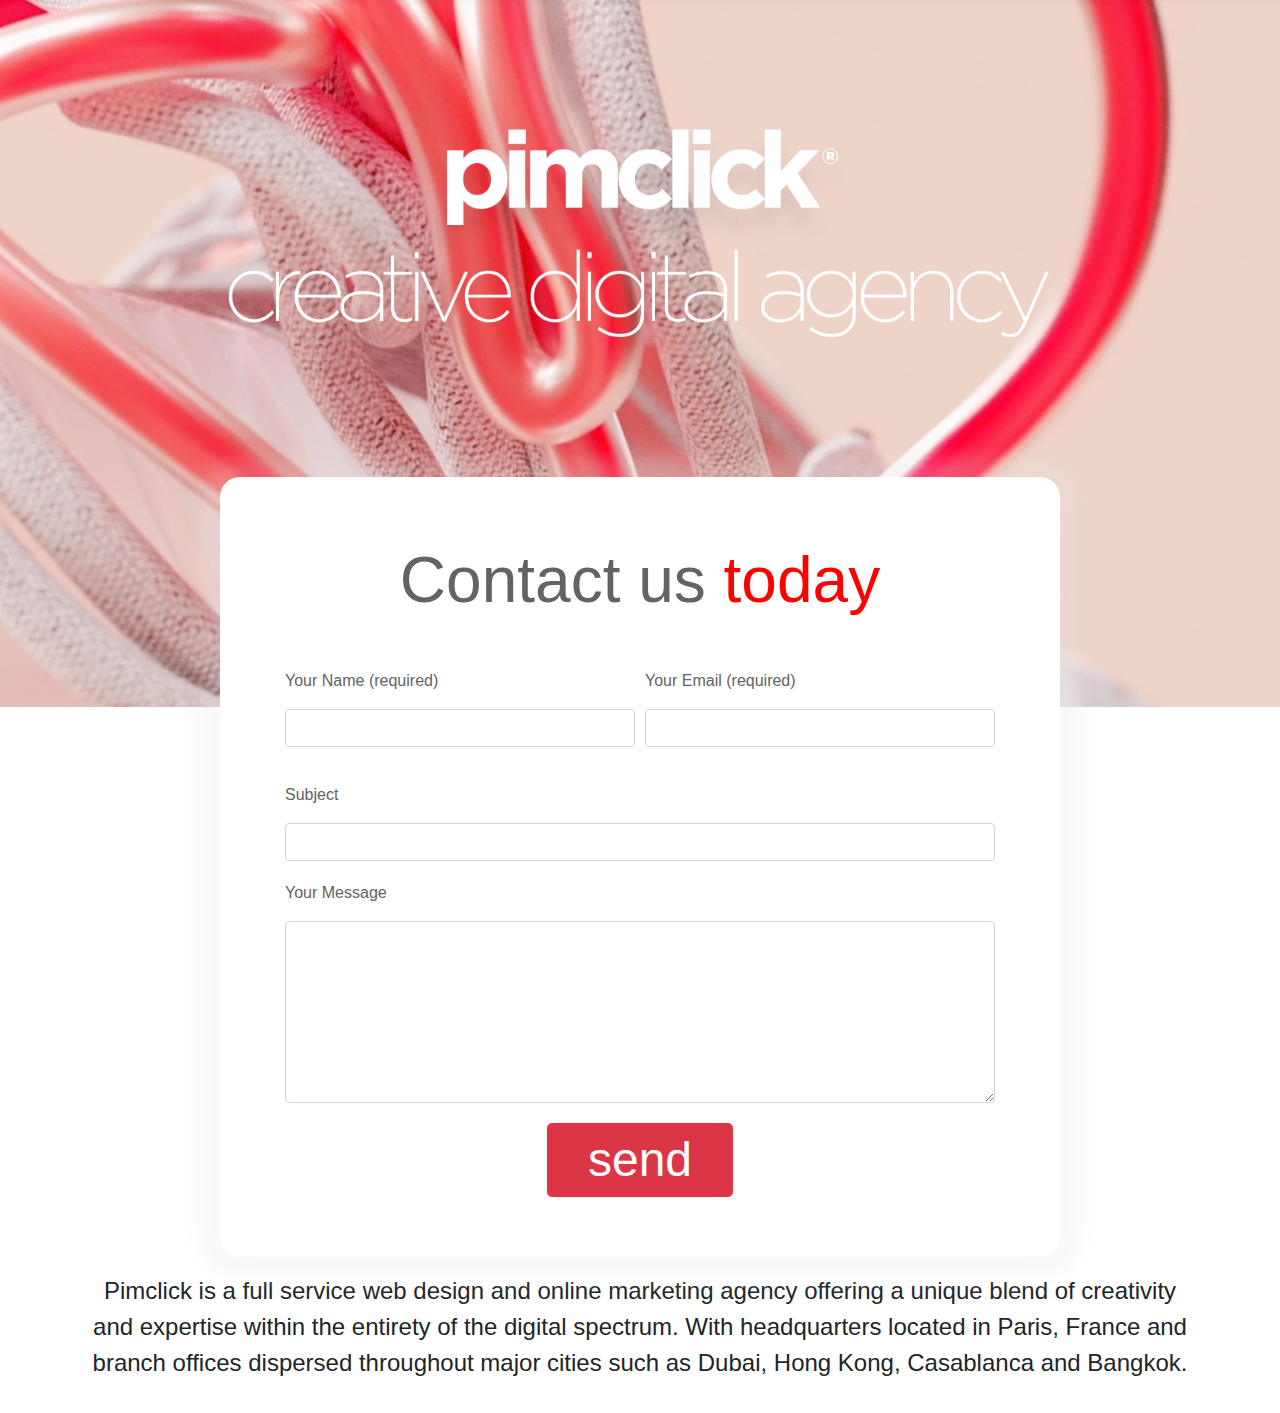
<file: ข้อ 11/index.html>
<!DOCTYPE html>
<html lang="en">

<head>
    <meta charset="UTF-8">
    <meta name="viewport" content="width=device-width, initial-scale=1.0">
    <title>Contact digital agency</title>
    <link rel="stylesheet" href="https://stackpath.bootstrapcdn.com/bootstrap/4.4.1/css/bootstrap.min.css"
        integrity="sha384-Vkoo8x4CGsO3+Hhxv8T/Q5PaXtkKtu6ug5TOeNV6gBiFeWPGFN9MuhOf23Q9Ifjh" crossorigin="anonymous">
    <style>
          * {
          box-sizing: border-box;
          margin: 0;
          padding: 0;
          }

          *:focus {
              outline: none;
          }
          .title{
              z-index: 102;
              margin-bottom:50px;
              font-size: 4rem;
              text-align:center; 
          }
          .without-img{
              z-index: 50;
              display:block;
              background:0 0;
              height: auto !important;
          }
          .img img{
              max-width: 100%;
              height: auto;
          }
          .contact-form{
              z-index: 999;
              margin: -230px auto auto auto ;
              padding: 0 60px;
              display: flex;
          }
          .form {
              z-index: 100;
              background-color: #fff;
              height: auto;
              color: #636363;
              margin: 0 auto;
              border-radius: 20px;
              padding: 65px 65px 60px 65px;
              box-shadow: 0px 1px 20px 20px rgba(234, 229, 229, 0.2784313725490196);
          }
          input,textarea{
              width: 100%;
              padding: 10px 20px;
              margin: 8px 0;
              display: inline-block;
              box-sizing: border-box;
              line-height: 18px;
              margin-bottom: 20px;
              background-color: #ffffff;
              border: 1px solid #e6e3e3;
              color: #636363;
              border-radius: 5px;
          }

          .btn{
              font-size: 3rem;
              padding:0 40px 0 40px
          }

          .text{
              font-size: 1.5rem;
              padding: 1rem;
              text-align: center;
          }
    </style>
</head>

<body>
    <div class="content">
        <div class="without-img">
            <div class="img responsive">
                <img src="contact-banner.jpg" alt="&nbsp;">
            </div>
        </div>
        <div class="contact-form col-9 align-self-center">
            <form class="form-horizontal form col-12">
            <h1 class="h1 font-weight-normal title">
                Contact us <span style="color:red;">today</span>
            </h1>
                <div class="form-row">
                    <div class="form-group col-md-6 col-lg-6">
                        <label for="inputEmail4">Your Name (required)</label>
                        <input type="text" class="form-control">
                    </div>
                    <div class="form-group col-md-6 col-lg-6">
                        <label for="inputPassword4">Your Email (required)</label>
                        <input type="text" class="form-control">
                    </div>
                </div>
                <div class="form-group">
                    <label for="inputAddress">Subject</label>
                    <input type="text" class="form-control" id="inputAddress">
                </div>
                <div class="form-group">
                    <label for="inputAddress">Your Message</label>
                    <textarea class="form-control" id="inputAddress" rows="7"></textarea>
                </div>
                <div class="row">
                    <div class="col text-center">
                        <button type="button" class="btn-danger btn btn-lg">send</button>
                    </div>
                </div>
            </form>
        </div>
        <div class="container text">
            <p>
                Pimclick is a full service web design and online marketing agency offering a unique blend of creativity and expertise within the entirety of the digital spectrum. With headquarters located in Paris, France and branch offices dispersed throughout major cities such as Dubai, Hong Kong, Casablanca and Bangkok.
            </p>
        </div>
    </div>

    <script src="https://code.jquery.com/jquery-3.5.1.slim.min.js" integrity="sha384-DfXdz2htPH0lsSSs5nCTpuj/zy4C+OGpamoFVy38MVBnE+IbbVYUew+OrCXaRkfj" crossorigin="anonymous"></script>
<script src="https://cdn.jsdelivr.net/npm/popper.js@1.16.1/dist/umd/popper.min.js" integrity="sha384-9/reFTGAW83EW2RDu2S0VKaIzap3H66lZH81PoYlFhbGU+6BZp6G7niu735Sk7lN" crossorigin="anonymous"></script>
<script src="https://stackpath.bootstrapcdn.com/bootstrap/4.5.2/js/bootstrap.min.js" integrity="sha384-B4gt1jrGC7Jh4AgTPSdUtOBvfO8shuf57BaghqFfPlYxofvL8/KUEfYiJOMMV+rV" crossorigin="anonymous"></script>
</body>

</html>
</file>
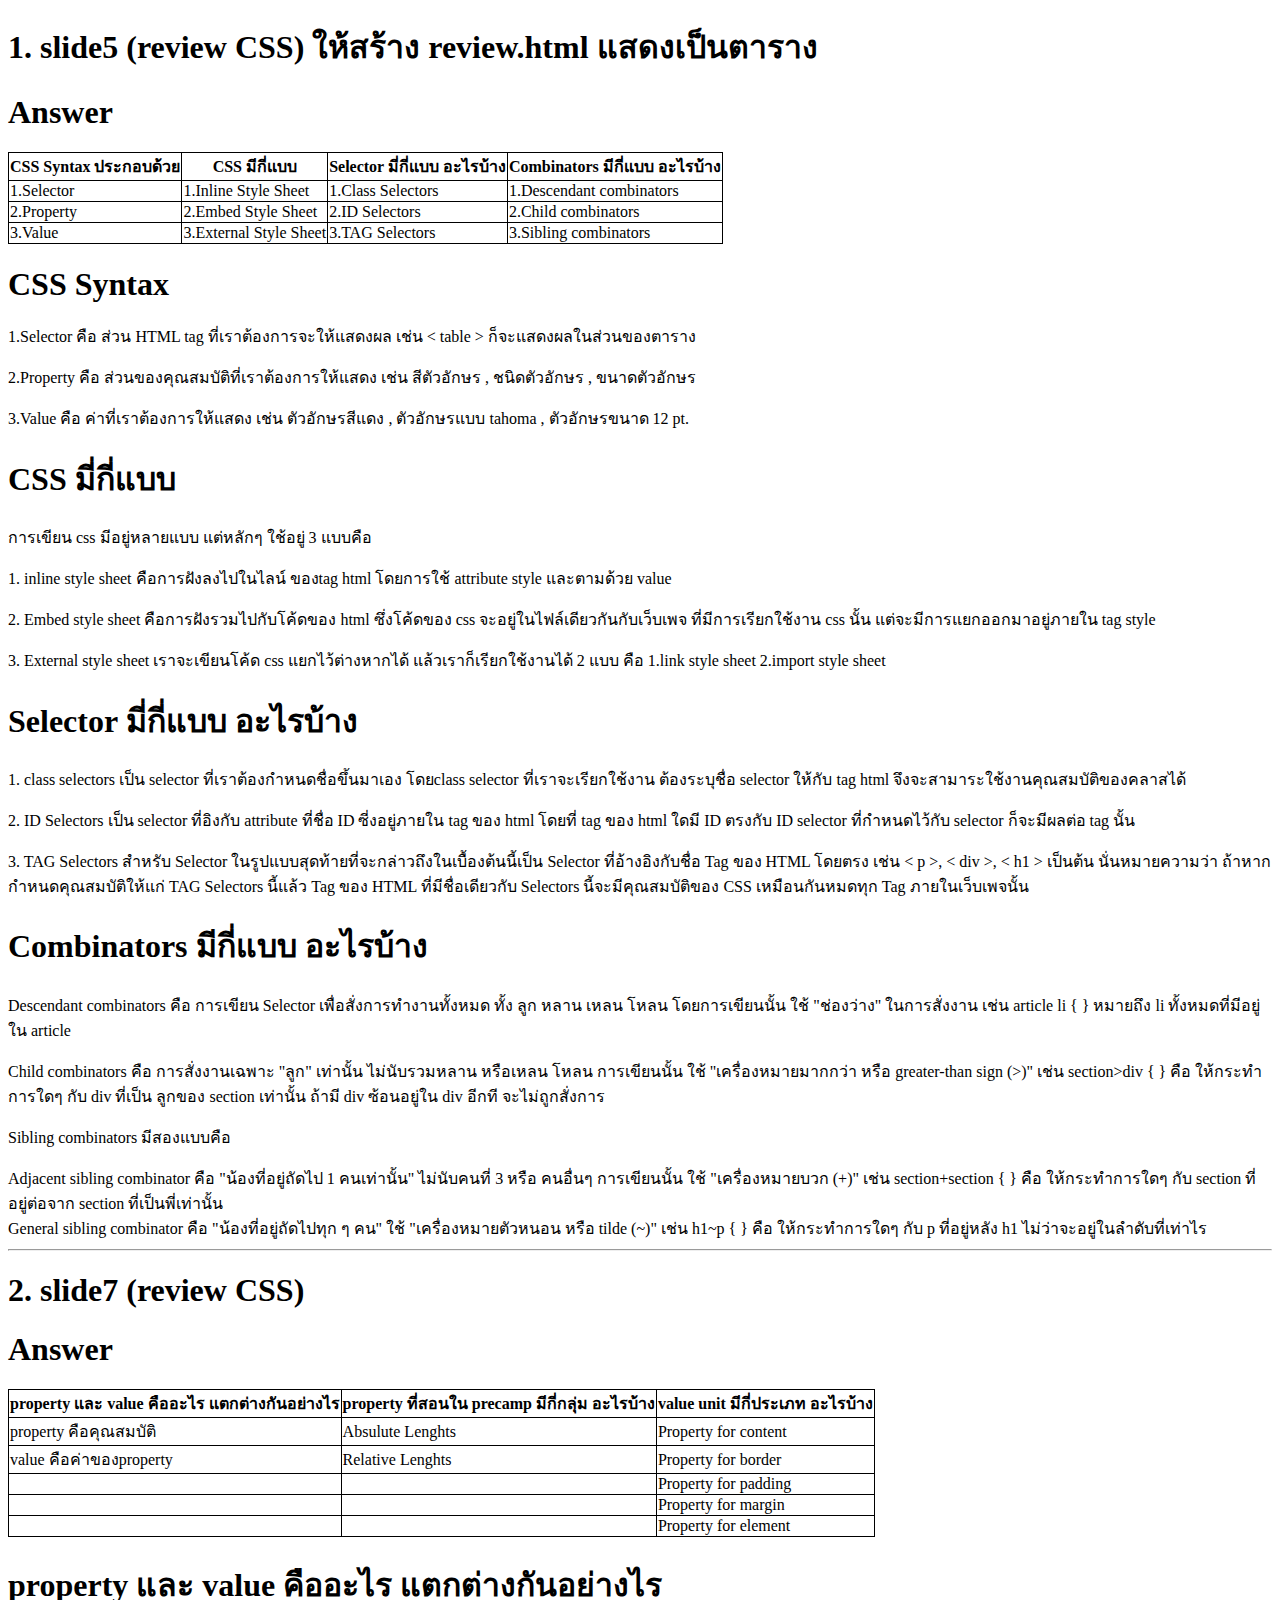
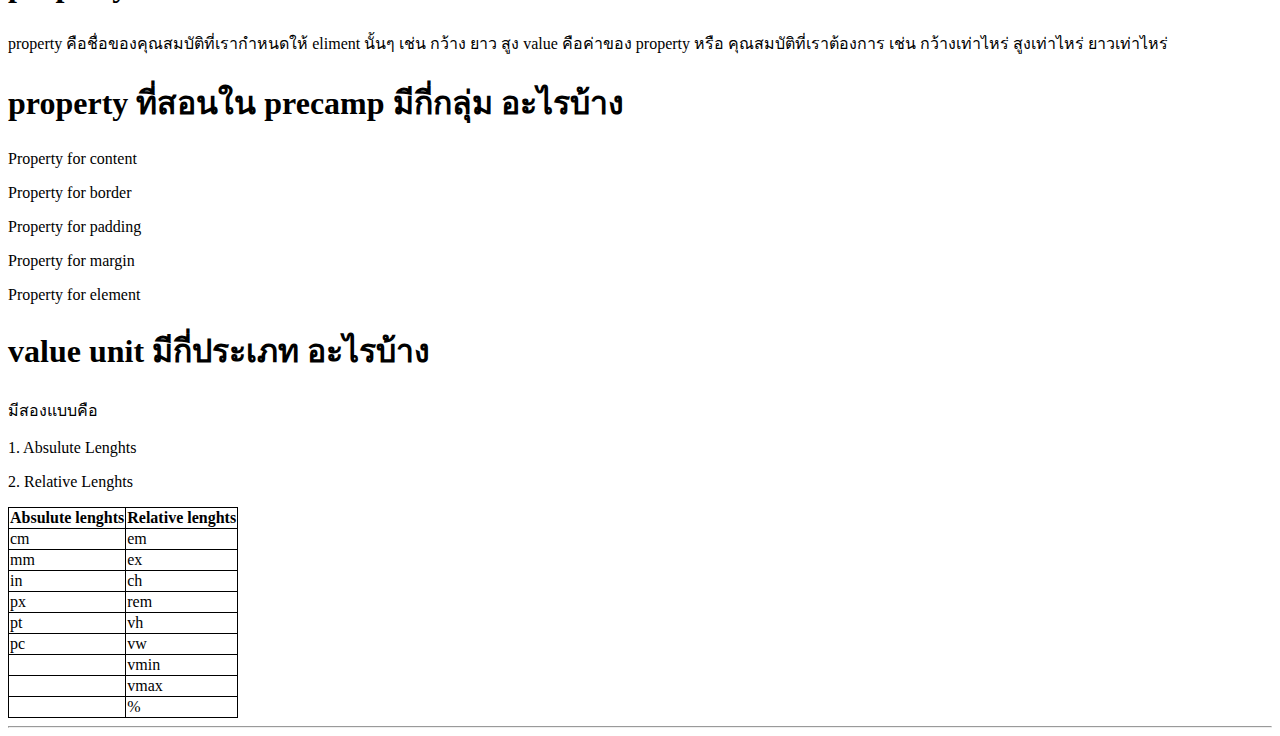
<file: ข้อ 1-2/answercss.html>
<!DOCTYPE html>
<html lang="en">
<head>
    <meta charset="UTF-8">
    <meta name="viewport" content="width=device-width, initial-scale=1.0">
    <title>Answer</title>
</head>
<body>
<style>
    table, th, td {
       border: 1px solid black;
       border-collapse: collapse;
    }
</style>
    <h1>1. slide5 (review CSS) ให้สร้าง review.html แสดงเป็นตาราง </h1>
    <h1>Answer</h1>
    <table>
        <tr>
            <th>CSS Syntax ประกอบด้วย</th>
            <th>CSS มีกี่แบบ</th>
            <th>Selector มี่กี่แบบ อะไรบ้าง</th>
            <th>Combinators มีกี่แบบ อะไรบ้าง</th>
        </tr>
        <tr>
            <td>1.Selector</td>
            <td>1.Inline Style Sheet</td>
            <td>1.Class Selectors</td>
            <td>1.Descendant combinators</td>
        </tr>
        <tr>
            <td>2.Property</td>
            <td>2.Embed Style Sheet</td>
            <td>2.ID Selectors</td>
            <td>2.Child combinators</td>
        </tr>
        <tr>
            <td>3.Value</td>
            <td>3.External Style Sheet</td>
            <td>3.TAG Selectors</td>
            <td>3.Sibling combinators</td>
        </tr>
        
    </table>
    <h1>CSS Syntax</h1>
        <p>1.Selector คือ ส่วน HTML tag ที่เราต้องการจะให้แสดงผล เช่น < table > ก็จะแสดงผลในส่วนของตาราง</p>
        <p>2.Property คือ ส่วนของคุณสมบัติที่เราต้องการให้แสดง เช่น สีตัวอักษร , ชนิดตัวอักษร , ขนาดตัวอักษร</p>
        <p>3.Value คือ ค่าที่เราต้องการให้แสดง เช่น ตัวอักษรสีแดง , ตัวอักษรแบบ tahoma , ตัวอักษรขนาด 12 pt.</p>

        <h1>CSS มี่กี่แบบ </h1>
        <p>การเขียน css มีอยู่หลายแบบ แต่หลักๆ ใช้อยู่ 3 แบบคือ</p>
        <p>1. inline style sheet คือการฝังลงไปในไลน์ ของtag html โดยการใช้ attribute style 
            และตามด้วย value</p>
        <p>2. Embed style sheet คือการฝังรวมไปกับโค้ดของ html ซึ่งโค้ดของ css จะอยู่ในไฟล์เดียวกันกับเว็บเพจ
            ที่มีการเรียกใช้งาน css นั้น แต่จะมีการแยกออกมาอยู่ภายใน tag style</p>
        <p>3. External style sheet เราจะเขียนโค้ด css แยกไว้ต่างหากได้ แล้วเราก็เรียกใช้งานได้ 2 แบบ คือ 
            1.link style sheet 2.import style sheet </p>

        <h1>Selector มี่กี่แบบ อะไรบ้าง</h1>
        <p>1. class selectors เป็น selector ที่เราต้องกำหนดชื่อขึ้นมาเอง โดยclass selector 
            ที่เราจะเรียกใช้งาน ต้องระบุชื่อ selector ให้กับ tag html จึงจะสามาระใช้งานคุณสมบัติของคลาสได้</p>
        <p>2. ID Selectors เป็น selector ที่อิงกับ attribute ที่ชื่อ ID ซี่งอยู่ภายใน tag ของ html 
            โดยที่ tag ของ html ใดมี ID ตรงกับ ID selector ที่กำหนดไว้กับ selector ก็จะมีผลต่อ tag นั้น </p>
        <p>3. TAG Selectors สำหรับ Selector ในรูปแบบสุดท้ายที่จะกล่าวถึงในเบื้องต้นนี้เป็น Selector 
            ที่อ้างอิงกับชื่อ Tag ของ HTML โดยตรง เช่น < p >, < div >, < h1 > เป็นต้น นั่นหมายความว่า 
            ถ้าหากกำหนดคุณสมบัติให้แก่ TAG Selectors นี้แล้ว Tag ของ HTML ที่มีชื่อเดียวกับ Selectors 
            นี้จะมีคุณสมบัติของ CSS เหมือนกันหมดทุก Tag ภายในเว็บเพจนั้น </p>

        <h1>Combinators มีกี่แบบ อะไรบ้าง</h1>
        <p>Descendant combinators คือ การเขียน Selector เพื่อสั่งการทำงานทั้งหมด ทั้ง ลูก หลาน เหลน โหลน 
            โดยการเขียนนั้น ใช้ "ช่องว่าง" ในการสั่งงาน เช่น article li { } หมายถึง li ทั้งหมดที่มีอยู่ใน article</p>
        <p>Child combinators คือ การสั่งงานเฉพาะ "ลูก" เท่านั้น ไม่นับรวมหลาน หรือเหลน โหลน การเขียนนั้น ใช้ 
            "เครื่องหมายมากกว่า หรือ greater-than sign (>)" เช่น section>div { } คือ ให้กระทำการใดๆ 
            กับ div ที่เป็น ลูกของ section เท่านั้น ถ้ามี div ซ้อนอยู่ใน div อีกที จะไม่ถูกสั่งการ</p>
        <p>Sibling combinators มีสองแบบคือ </p>
        <li>Adjacent sibling combinator คือ "น้องที่อยู่ถัดไป 1 คนเท่านั้น" ไม่นับคนที่ 3 หรือ 
            คนอื่นๆ การเขียนนั้น ใช้ "เครื่องหมายบวก (+)" เช่น section+section { } คือ ให้กระทำการใดๆ 
            กับ section ที่อยู่ต่อจาก section ที่เป็นพี่เท่านั้น</li>
        <li> General sibling combinator คือ "น้องที่อยู่ถัดไปทุก ๆ คน" ใช้ "เครื่องหมายตัวหนอน 
            หรือ tilde (~)" เช่น h1~p { } คือ ให้กระทำการใดๆ กับ p ที่อยู่หลัง h1 ไม่ว่าจะอยู่ในลำดับที่เท่าไร</li>
    
        <hr>
    <h1>2. slide7 (review CSS)</h1>
    <H1>Answer</H1>
    <table>
        <tr>
            <th>property และ value คืออะไร แตกต่างกันอย่างไร</th>
            <th>property ที่สอนใน precamp มีกี่กลุ่ม อะไรบ้าง</th>
            <th>value unit มีกี่ประเภท อะไรบ้าง</th>
        </tr> 
        <tr>
            <td>property คือคุณสมบัติ</td>
            <td>Absulute Lenghts</td>
            <td>Property for content</td>
            
        </tr>
        <tr>
            <td>value คือค่าของproperty</td>
            <td>Relative Lenghts</td>
            <td>Property for border</td>
            
        </tr>
        <tr>
            <td></td>
            <td></td>
            <td>Property for padding</td>
        </tr>
        <tr>
            <td></td>
            <td></td>
            <td>Property for margin </td>
        </tr>
        <tr>
            <td></td>
            <td></td>
            <td>Property for element</td>
        </tr>
    </table>
    
    

        <h1>property และ value คืออะไร แตกต่างกันอย่างไร</h1>
        <p>property คือชื่อของคุณสมบัติที่เรากำหนดให้ eliment นั้นๆ เช่น กว้าง ยาว สูง
        value คือค่าของ property หรือ คุณสมบัติที่เราต้องการ เช่น กว้างเท่าไหร่ สูงเท่าไหร่ ยาวเท่าไหร่</p>

        <h1>property ที่สอนใน precamp มีกี่กลุ่ม อะไรบ้าง</h1>
        <p>Property for content </p>
        <p>Property for border </p>
        <p>Property for padding </p>
        <p>Property for margin </p>
        <p>Property for element </p>


        <h1>value unit มีกี่ประเภท อะไรบ้าง</h1>
        <p>มีสองแบบคือ </p>
        <p>1. Absulute Lenghts</p>
        <p>2. Relative Lenghts</p>
        <table>
            <tr>
                <th>Absulute lenghts</th>
                <th>Relative lenghts</th>
            </tr>

            <tr><td>cm</td><td>em</td>  </tr>
            <tr><td>mm</td><td>ex</td> </tr>
            <tr><td>in</td><td>ch</td> </tr>
            <tr><td>px</td><td>rem</td>  </tr>
            <tr><td>pt</td><td>vh</td> </tr>
            <tr><td>pc</td><td>vw</td></tr>
            <tr><td></td><td>vmin</td></tr>
            <tr><td></td><td>vmax</td></tr>
            <tr><td></td><td>%</td></tr>
            
        </table>

        <hr>

       


    </body>
</html>
</file>
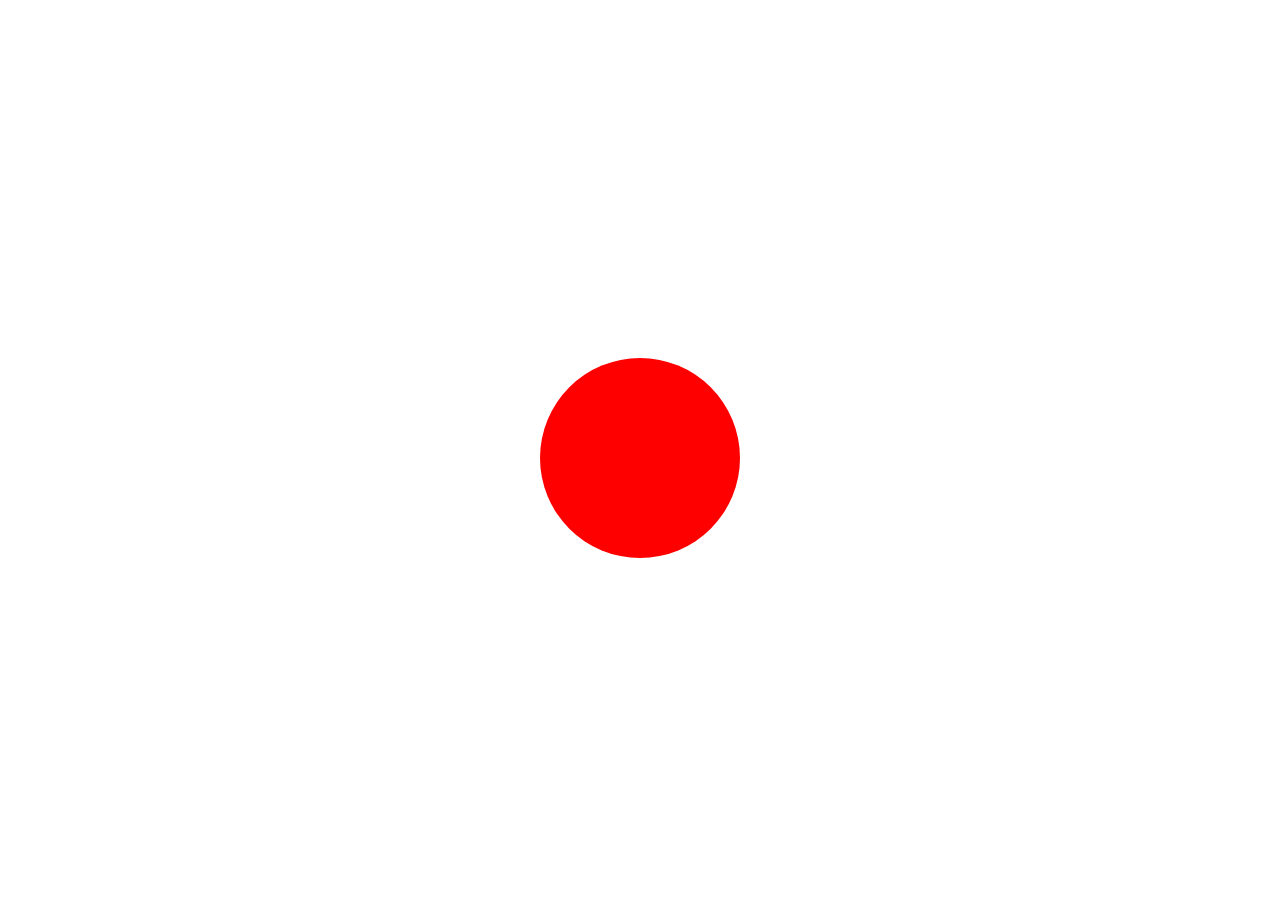
<file: ข้อ 10/animationcss3.html>
<!DOCTYPE html>
<html lang="en">
<head>
    <meta charset="UTF-8">
    <meta name="viewport" content="width=device-width, initial-scale=1.0">
    <title>test</title>
    <style>
        .element {
            height: 200px;
            width: 200px;
            margin: 0 auto;
            position: relative;
            background-color: red;
            border-radius: 100%;
            animation: stretch 3s ease-out 3s normal infinite none running ;
            /* name|duration|timing-fuction|delay|iteration-count|fill-mode|play-state */
        }
        @keyframes stretch {
        0% {
            transform: scale(.3);
            background-color: red; top: 0px; bottom: 0px;
            border-radius: 100%;
            visibility: hidden;
            }

        20% {
            background-color: rgb(255, 135, 135); top: 200px; bottom: 0px;
            visibility: visible;
            }

        40% {
            background-color: rgb(190, 255, 106);  top: 0px; bottom: 200px;
            visibility: visible;
            }
        60% {
            background-color: rgb(241, 157, 0);  top: 200px; bottom: 0px;
            visibility: visible;
            }
        
        80% {
            background-color: yellowgreen;  top: 0px; bottom: 200px;
            visibility: visible;
            }

        100% {
            transform: scale(1.5);
            background-color: yellow; top: 200px; bottom: 0px;
            border-radius: 50%;
            visibility: hidden;
            }
        }

        body,
        html {
        height: 100%;
        }

        body {
        display: flex;
        align-items: center;
        justify-content: center;
        }
       
    </style>
</head>
<body>
    
    <div class="element"></div>

</body>
</html>
</file>
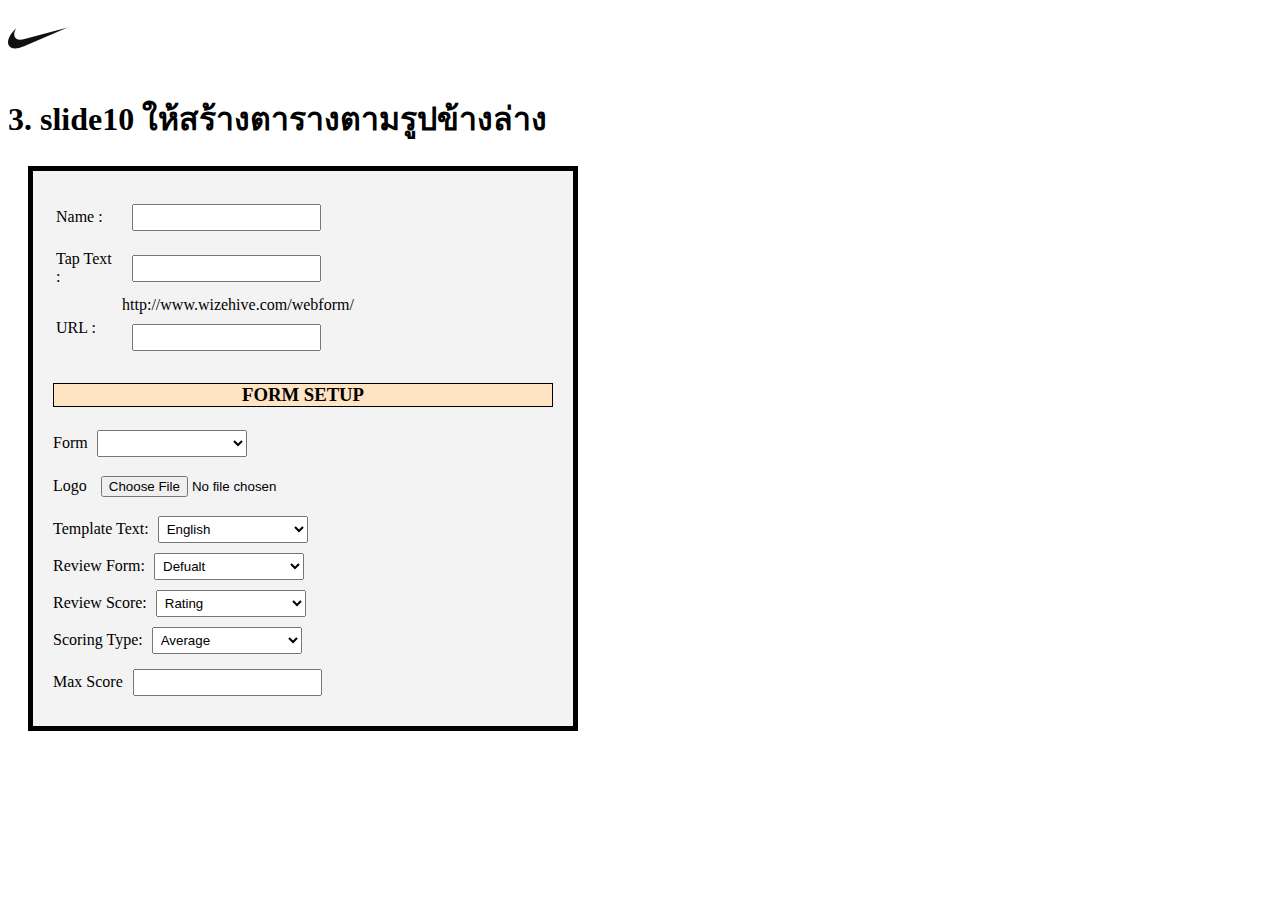
<file: ข้อ 3/form.html>
<!DOCTYPE html>
<html lang="en">
<head>
    <meta charset="UTF-8">
    <meta name="viewport" content="width=device-width, initial-scale=1.0">
    <title>Form</title>
    <link rel="stylesheet" href="style.css">
    
</head>
<body>
    <svg class="pre-logo-svg" height="60px" width="60px" fill="#111" viewBox="0 0 69 32"><path d="M68.56 4L18.4 25.36Q12.16 28 7.92 28q-4.8 0-6.96-3.36-1.36-2.16-.8-5.48t2.96-7.08q2-3.04 6.56-8-1.6 2.56-2.24 5.28-1.2 5.12 2.16 7.52Q11.2 18 14 18q2.24 0 5.04-.72z"></path></svg>

    <h1>3. slide10 ให้สร้างตารางตามรูปข้างล่าง </h1>
    <div>
        <form>
            <table>
                <tr>
                    <td>
                        Name : 
                    </td>
                    <td>
                        <input type="text" name="">
                    </td>
                </tr>
                <tr>
                    <td>
                        Tap Text : 
                    </td>
                    <td>
                        <input type="text" text="">
                    </td>
                </tr>

                <tr>
                    <td>
                        URL : 
                    </td>
                    <td>
                        <label>http://www.wizehive.com/webform/</label>
                        <input type="url" id="homepage" name="homepage">
                    </td>
                </tr>
            </table>
        </form>
        <H3>FORM SETUP</H3>
        <table>
            <form>
                <label for="form"> Form </label>
                <select id="Form">
                    <option value=""></option>
                    <option value="A">A</option>
                    <option value="B">B</option>
                    <option value="C">C</option>
                </select> <br>
                <label for="logo">Logo</label>
                <input type="file" id="myFile" name="filename">

                <br>

                <label>Template Text: </label>
                <select name="template" id="template">

                    <option value="english">English</option>
                    <option value="thai">Thai</option>
                    <option value="japanese">Japanese</option>
                    <option value="chinese">Chinese</option>
                </select> <br>

                <label for="review">Review Form: </label>
                <select name="review" id="review">
                
                <option value="default">Defualt</option>
                <option value="2">2</option>
                <option value="3">3</option>
                </select> <br>
                
                <label for="score">Review Score: </label>
                <select name="score" id="score">
                    
                    <option value="1">Rating</option>
                    <option value="2">vote</option>
                    <option value="3">yay</option>
                </select> <br>

                <label for="scoring">Scoring Type: </label>
                <select name="scoring" id="scoring">
                    
                    <option value="average">Average</option>
                    <option value="normal">Normal</option>
                    <option value="high">High</option>
                </select> <br>

                <label for="max">Max Score</label>
                <input type="number" name="number">

            </form>
                
            
            
            
        </table>
        


    </div>
    
</body>
</html>
</file>
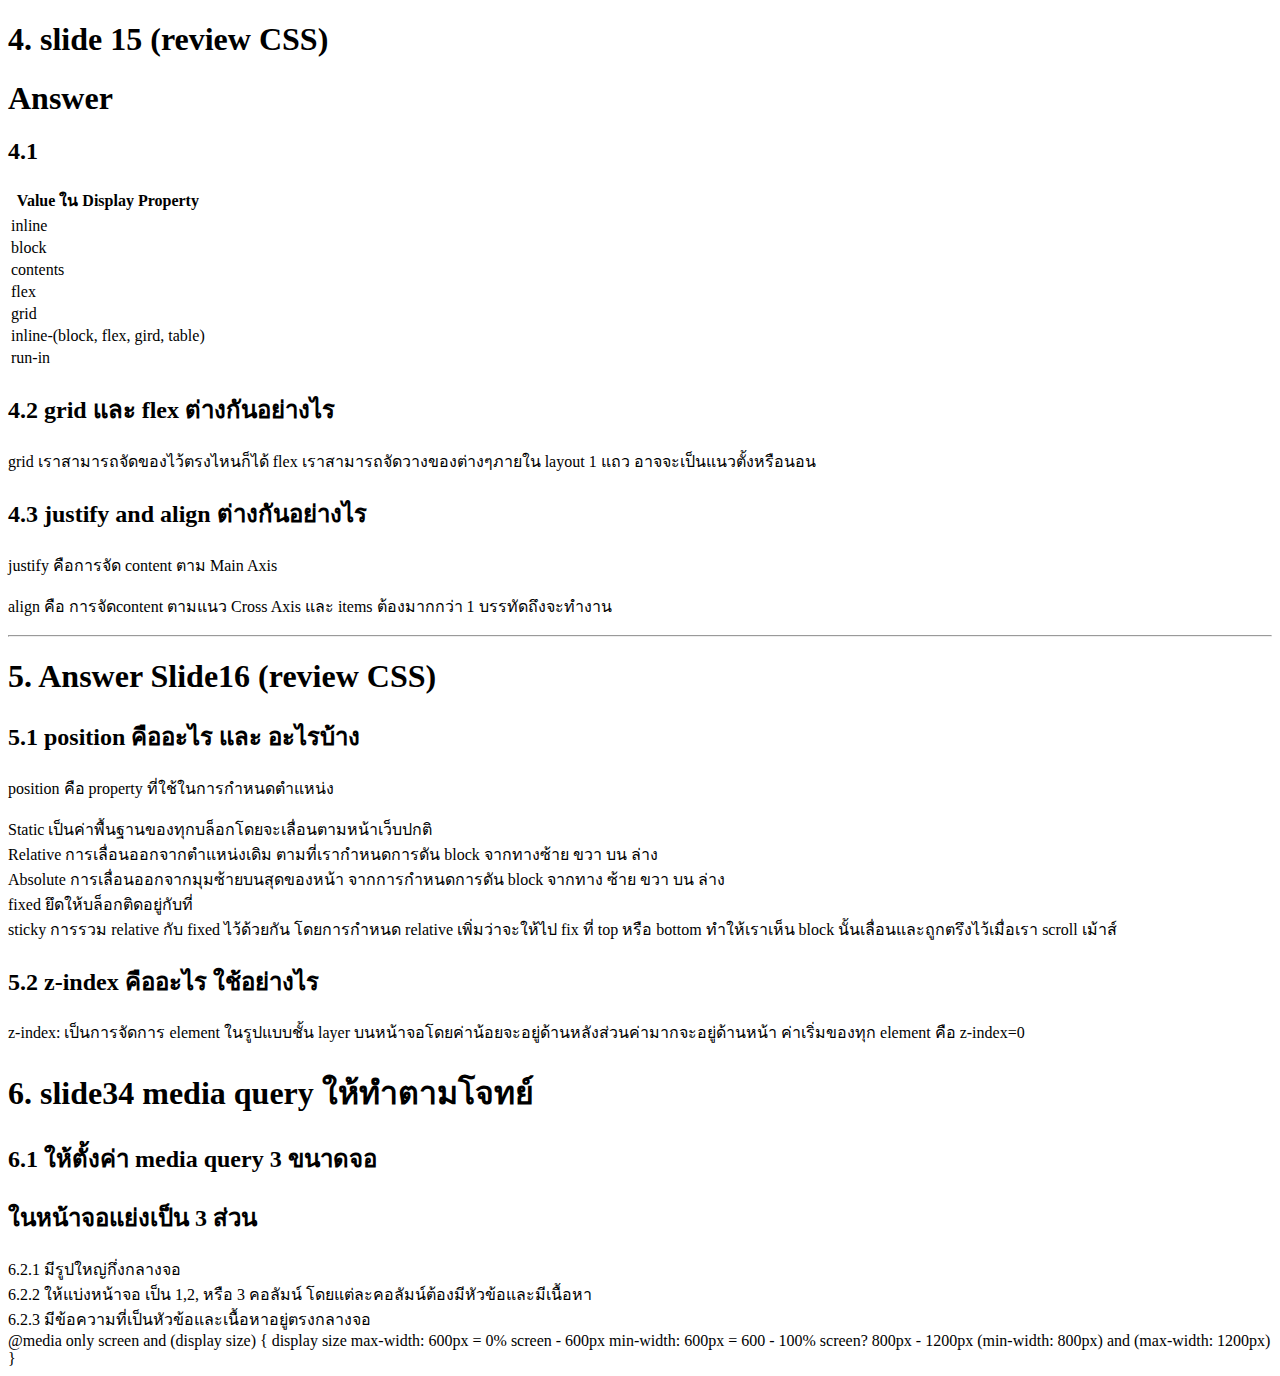
<file: ข้อ 4/answer4.html>
<!DOCTYPE html>
<html lang="en">
<head>
    <meta charset="UTF-8">
    <meta name="viewport" content="width=device-width, initial-scale=1.0">
    <title>Answer 4-5</title>
</head>
<body>
    
    <h1>4. slide 15 (review CSS) </h1>
    <h1>Answer</h1>
    <table>
        <h2>4.1</h2>
        <tr>
            <th>Value ใน Display Property</th>
        </tr>
        <tr><td>inline</td></tr>
        <tr><td>block</td></tr>
        <tr><td>contents</td></tr>
        <tr><td>flex</td></tr>
        <tr><td>grid</td></tr>
        <tr><td>inline-(block, flex, gird, table)</td></tr>
        <tr><td>run-in</td></tr>
    </table>

    <h2>4.2 grid และ flex ต่างกันอย่างไร</h2>
    <p> grid เราสามารถจัดของไว้ตรงไหนก็ได้ 
        flex เราสามารถจัดวางของต่างๆภายใน layout 1 แถว อาจจะเป็นแนวตั้งหรือนอน
    </p>

    <h2>4.3 justify and align ต่างกันอย่างไร</h2>
    <p>justify คือการจัด content ตาม Main Axis </p>
    <p>align คือ การจัดcontent ตามแนว Cross Axis และ items ต้องมากกว่า 1 บรรทัดถึงจะทำงาน</p>


    <hr>
    
    <H1>5. Answer Slide16 (review CSS) </H1>
    <h2>5.1 position คืออะไร และ อะไรบ้าง</h2>
    <p>position คือ property ที่ใช้ในการกำหนดตำแหน่ง</p>
    <li>Static เป็นค่าพื้นฐานของทุกบล็อกโดยจะเลื่อนตามหน้าเว็บปกติ</li>
    <li>Relative การเลื่อนออกจากตำแหน่งเดิม ตามที่เรากำหนดการดัน block จากทางซ้าย ขวา บน ล่าง</li>
    <li>Absolute การเลื่อนออกจากมุมซ้ายบนสุดของหน้า จากการกำหนดการดัน block จากทาง ซ้าย ขวา บน ล่าง</li>
    <li>fixed ยึดให้บล็อกติดอยู่กับที่</li>
    <li>sticky การรวม relative กับ fixed ไว้ด้วยกัน โดยการกำหนด relative เพิ่มว่าจะให้ไป fix ที่ top หรือ bottom ทำให้เราเห็น block นั้นเลื่อนและถูกตรึงไว้เมื่อเรา scroll เม้าส์  </li>

    

    <h2>5.2 z-index คืออะไร ใช้อย่างไร</h2>
    <p>z-index: เป็นการจัดการ element ในรูปแบบชั้น layer บนหน้าจอโดยค่าน้อยจะอยู่ด้านหลังส่วนค่ามากจะอยู่ด้านหน้า ค่าเริ่มของทุก element คือ z-index=0</p>

    <h1>6. slide34 media query ให้ทำตามโจทย์</h1>
    <h2>6.1 ให้ตั้งค่า media query 3 ขนาดจอ</h2>
    <h2>ในหน้าจอแย่งเป็น 3 ส่วน</h2>
        <li>6.2.1 มีรูปใหญ่กึ่งกลางจอ</li>
        <li>6.2.2 ให้แบ่งหน้าจอ เป็น 1,2, หรือ 3 คอลัมน์ โดยแต่ละคอลัมน์ต้องมีหัวข้อและมีเนื้อหา</li>
        <li>6.2.3 มีข้อความที่เป็นหัวข้อและเนื้อหาอยู่ตรงกลางจอ</li>
    @media only screen and (display size) {
        display size
        max-width: 600px = 0% screen - 600px
        min-width: 600px = 600 - 100% screen? 800px - 1200px
        (min-width: 800px) and (max-width: 1200px)
    }
</body>
</html>
</file>
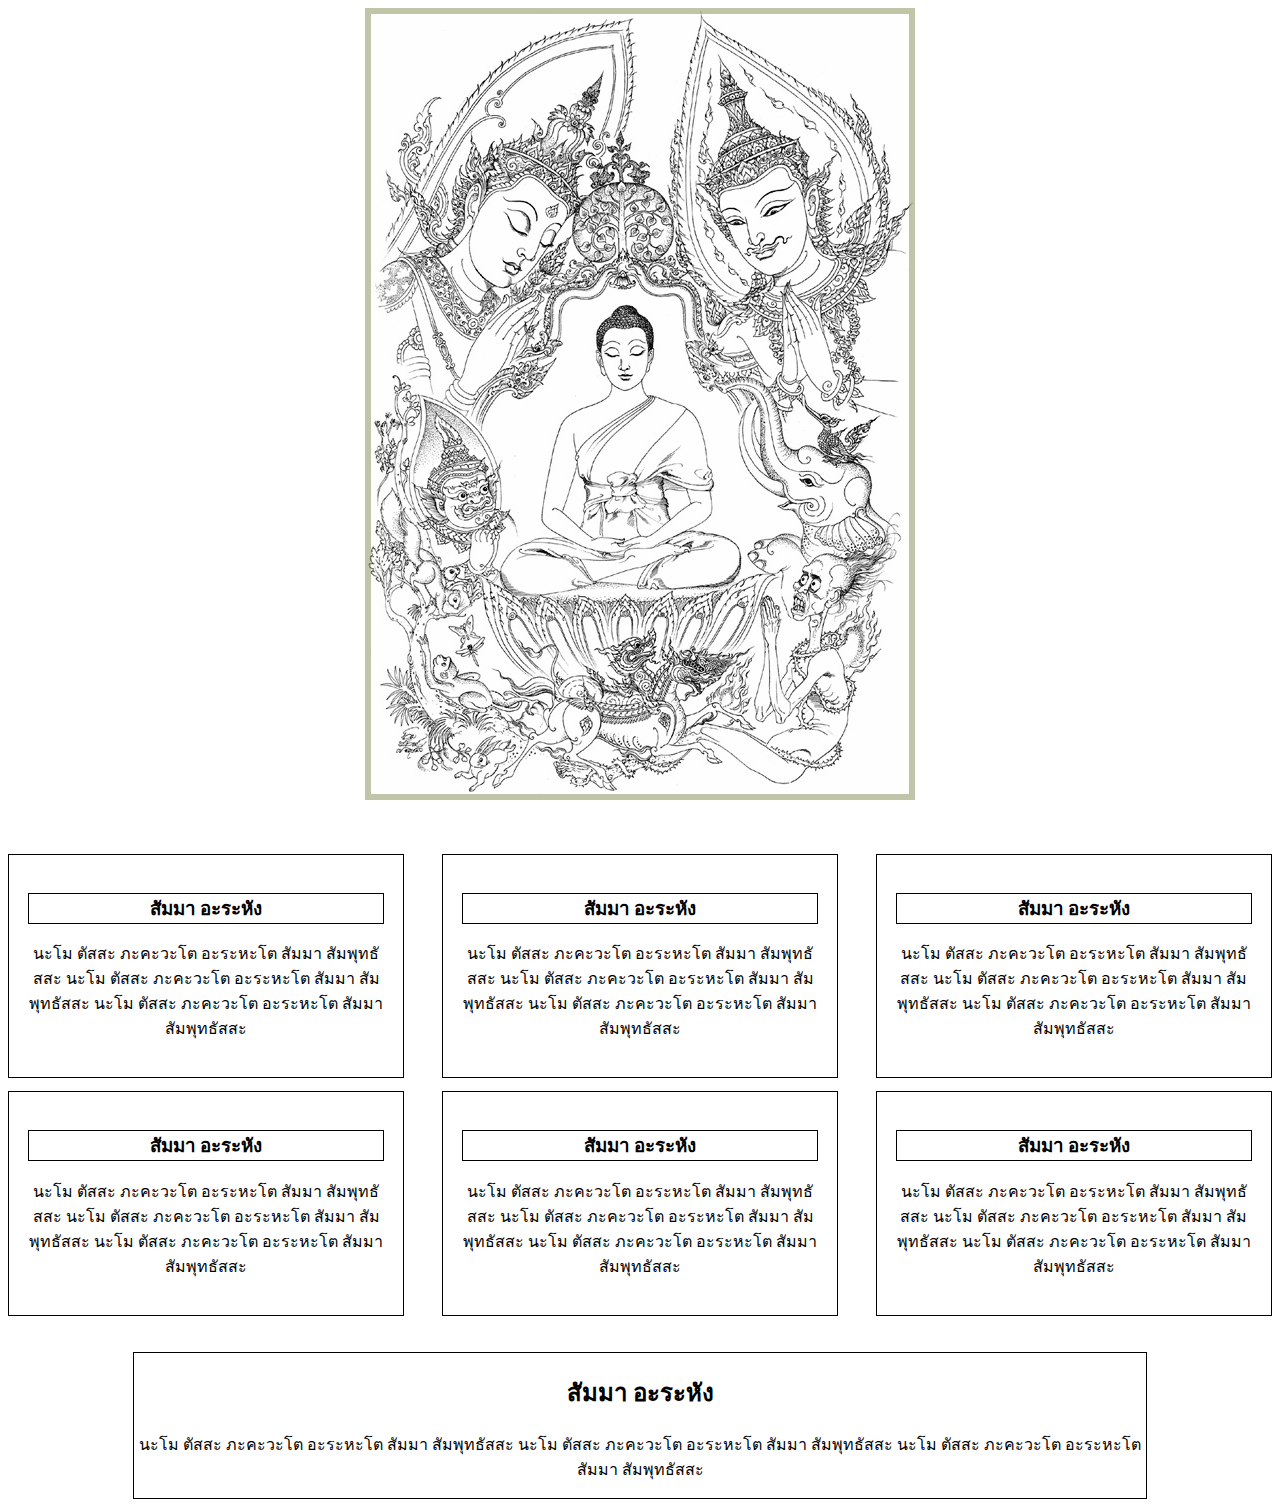
<file: ข้อ 6/Media_query.html>
<!DOCTYPE html>
<html lang="en">
<head>
    <meta charset="UTF-8">
    <meta name="viewport" content="width=device-width, initial-scale=1.0">
    <title>Media Query</title>
    <style>
        div {
            text-align: center;
        }
        div > div{
            padding: 5%;
            border: 1px black solid;
        }
        div > h3 {
            outline: black solid 1px;
        }

        .container {
            display: grid;
            grid-gap: 20px;
            margin: 50px auto;
        }

        .footer {
            border: 1px black solid;
            width: 80%;
            margin: auto;
        }

        @media only screen and (max-width: 560px) {
            .container {
                grid-template-columns: auto;
                margin-left: 100px;
            }
            div > div {
                min-width: 300px;
            }
            .footer {
                min-width: 300px;
                margin-left: 100px;
            }
        }

        @media only screen and (min-width: 561px) and (max-width: 840px) {
            .container {
                grid-template-columns: repeat(2, auto);
                grid-gap: 4%;
                margin-bottom: 100px;
            }
            div > div {
                min-width: 255px;
            }
        }

        @media only screen and (min-width: 841px) {
            .container {
                grid-template-columns: repeat(3, auto);
                grid-gap: 3%;
            }
            div > div {
                min-width: 255px;
            }
        }

    </style>
</head>
<body>
    <div> <img src="center.jpg" alt=""></div>
    <div class="container">
        <div> <h3>สัมมา อะระหัง</h3> <p> นะโม ตัสสะ ภะคะวะโต อะระหะโต สัมมา สัมพุทธัสสะ นะโม ตัสสะ ภะคะวะโต อะระหะโต สัมมา สัมพุทธัสสะ นะโม ตัสสะ ภะคะวะโต อะระหะโต สัมมา สัมพุทธัสสะ </p></div>
        <div> <h3>สัมมา อะระหัง</h3> <p> นะโม ตัสสะ ภะคะวะโต อะระหะโต สัมมา สัมพุทธัสสะ นะโม ตัสสะ ภะคะวะโต อะระหะโต สัมมา สัมพุทธัสสะ นะโม ตัสสะ ภะคะวะโต อะระหะโต สัมมา สัมพุทธัสสะ </p></div>
        <div> <h3>สัมมา อะระหัง</h3> <p> นะโม ตัสสะ ภะคะวะโต อะระหะโต สัมมา สัมพุทธัสสะ นะโม ตัสสะ ภะคะวะโต อะระหะโต สัมมา สัมพุทธัสสะ นะโม ตัสสะ ภะคะวะโต อะระหะโต สัมมา สัมพุทธัสสะ </p></div>
        <div> <h3>สัมมา อะระหัง</h3> <p> นะโม ตัสสะ ภะคะวะโต อะระหะโต สัมมา สัมพุทธัสสะ นะโม ตัสสะ ภะคะวะโต อะระหะโต สัมมา สัมพุทธัสสะ นะโม ตัสสะ ภะคะวะโต อะระหะโต สัมมา สัมพุทธัสสะ </p></div>
        <div> <h3>สัมมา อะระหัง</h3> <p> นะโม ตัสสะ ภะคะวะโต อะระหะโต สัมมา สัมพุทธัสสะ นะโม ตัสสะ ภะคะวะโต อะระหะโต สัมมา สัมพุทธัสสะ นะโม ตัสสะ ภะคะวะโต อะระหะโต สัมมา สัมพุทธัสสะ </p></div>
        <div> <h3>สัมมา อะระหัง</h3> <p> นะโม ตัสสะ ภะคะวะโต อะระหะโต สัมมา สัมพุทธัสสะ นะโม ตัสสะ ภะคะวะโต อะระหะโต สัมมา สัมพุทธัสสะ นะโม ตัสสะ ภะคะวะโต อะระหะโต สัมมา สัมพุทธัสสะ </p></div>
    </div>
<div class="footer"> <h2>สัมมา อะระหัง</h2> <p> นะโม ตัสสะ ภะคะวะโต อะระหะโต สัมมา สัมพุทธัสสะ นะโม ตัสสะ ภะคะวะโต อะระหะโต สัมมา สัมพุทธัสสะ นะโม ตัสสะ ภะคะวะโต อะระหะโต สัมมา สัมพุทธัสสะ </p></div>
</body>
</html>
</file>
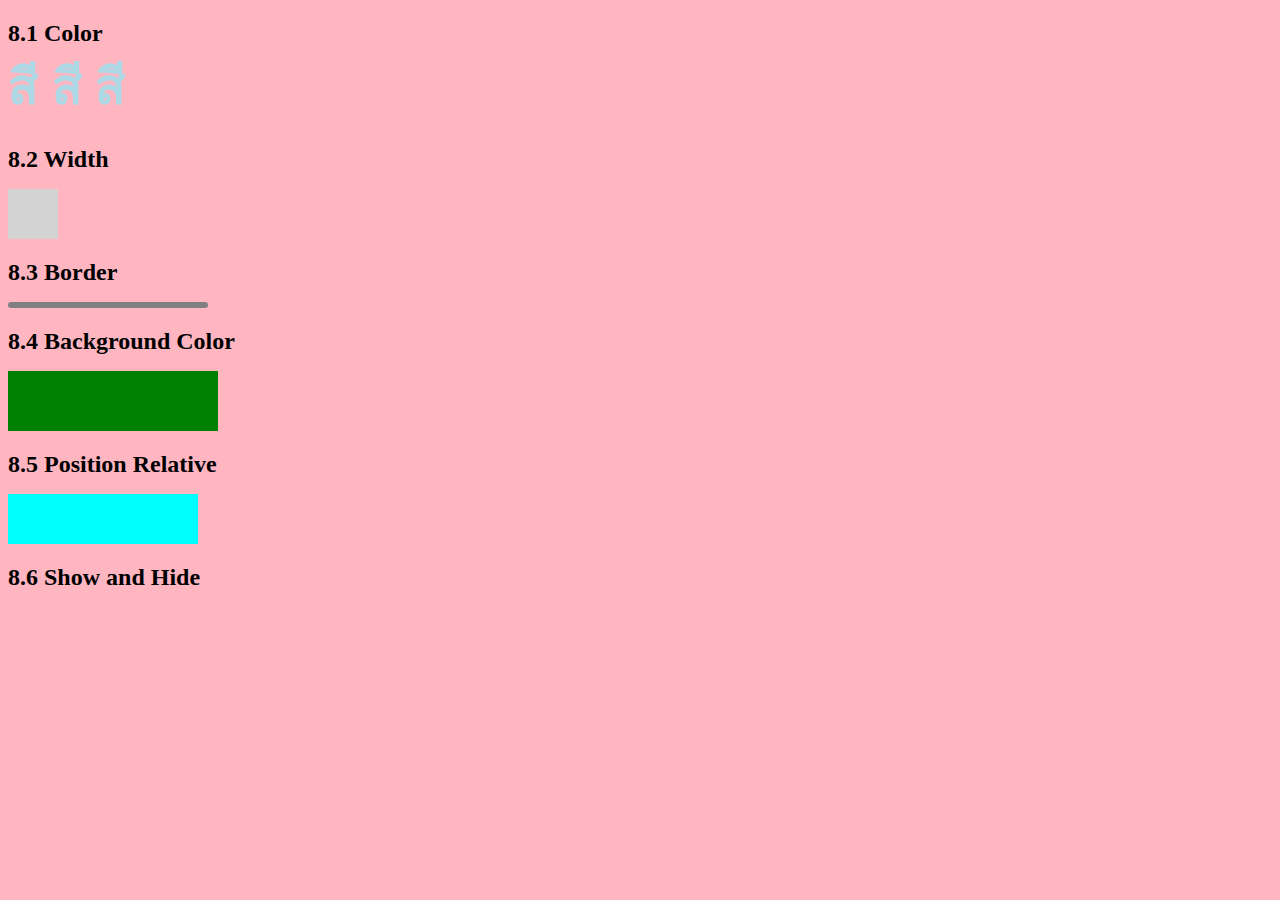
<file: ข้อ 8/animationcss1.html>
<!DOCTYPE html>
<html lang="en">
<head>
    <meta charset="UTF-8">
    <meta name="viewport" content="width=device-width, initial-scale=1.0">
    <title>ลองกำหนด Keyframe</title>
    <style>
        body {
            background-color: lightpink;
        }
        h2 {
            margin: 0;
            margin-top: 20px;
            animation: h2 4s infinite;
        }
        @keyframes h2 {
            0% {color: rgb(0, 0, 0)}
            10% {color: rgb(49, 49, 46)}
            20% {color: rgb(61, 61, 54)}
            30% {color: rgb(88, 43, 253)}
            40% {color: rgb(0, 2, 133)}
            50% {color: rgb(21, 3, 122)}
            60% {color: rgb(0, 37, 116)}
            70% {color: rgb(57, 93, 255)}
            80% {color: rgb(65, 52, 245)}
            90% {color: rgb(48, 39, 163)}
            100% {color: blue}
        }

        .aniColor {
            color: lightblue;
            font-size: 50px;
            font-weight: 800;
            animation: aniColor 4s infinite;
        }
        @keyframes aniColor {
            0% {color: green}
            25% {color: yellow}
            50% {color: red}
            100% {color: blue}
        }

        .aniWidth {
            background: lightgray;
            width: 50px;
            height: 50px;
            animation: aniWidth 4s infinite;
        }
        @keyframes aniWidth {
            0% {width: 100px;}
            25% {width: 150px;}
            50% {width: 200px;}
            80% {width: 300px;}
            100% {width: 150px;}
        }

        .aniBorder {
            border-bottom: solid 6px grey;
            border-radius: 5px;
            width: 200px;
            animation: aniBorder 3s infinite;
        }
        @keyframes aniBorder {
            0% {width: 150px;}
            25% {width: 550px;}
            50% {width: 200px;}
            100% {width: 350px;}
        }

        .aniBackground {
            background: green;
            width: 200px;
            height: 50px;
            animation: aniBackground 4s infinite;
            padding: 5px;
        }
        @keyframes aniBackground {
            0% {background: red;}
            25% {background: yellowgreen;}
            50% {background: blue;}
            75% {background: grey;}
            100% {background: greenyellow;}
        }

        .aniPosition {
            position: relative;
            animation: aniPosition 3s infinite;
            background-color: aqua;
            width: 190px;
            height: 50px;
        }
        @keyframes aniPosition {
            from {left: 0px;}
            to {left: 400px;}
        }

        .aniHide {
            opacity: 1;
            animation: aniHide 4s infinite;
            width: 60px;
            height: 60px;
            opacity: 0;
            background-color: black;
            margin-bottom: 10px;
            border-radius: 20px;
        }
        @keyframes aniHide {
            0%   {opacity: 1;}
            25%  {opacity: 0.75;}
            50%  {opacity:0.5;}
            50%  {opacity: 0.25;}
            100% {opacity: 0;} 
        }
    </style>
</head>
<body>
    <h2>8.1 Color</h2>
    <span class="aniColor"> สี สี สี </span>

    <h2>8.2 Width</h2>
    <p class="aniWidth"></p>

    <h2>8.3 Border</h2>
    <p class="aniBorder"></p>

    <h2>8.4 Background Color</h2>
    <p class="aniBackground"></p>

    <h2>8.5 Position Relative</h2>
    <p class="aniPosition"></p>

    <h2>8.6 Show and Hide</h2>
    <p class="aniHide"></p>

</body>
</html>
</file>
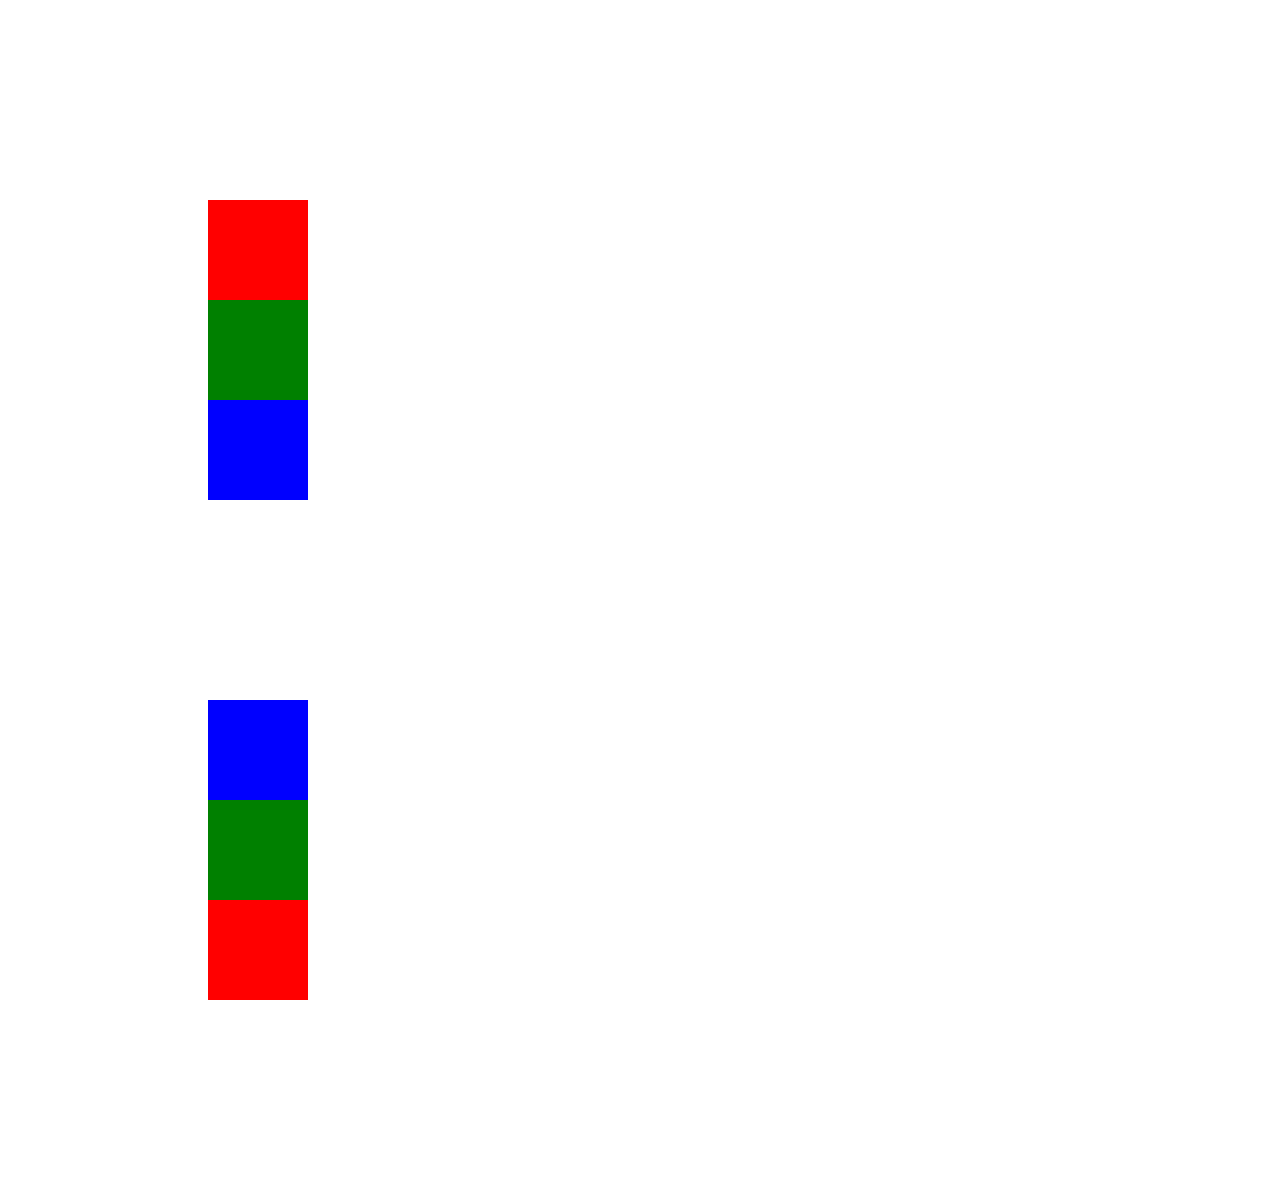
<file: ข้อ 9/animationcss2.html>
<!DOCTYPE html>
<html lang="en">
<head>
    <meta charset="UTF-8">
    <meta name="viewport" content="width=device-width, initial-scale=1.0">
    <title>Lab Heading1 Animate</title>
    <style>
        .box1 {
            width: 100px;
            height: 100px;
            background: red;
            position: relative;
            animation: box1 5s;
            animation-delay: 0.5s;
            animation-direction: normal;
            animation-iteration-count: 1;
        }
        @keyframes box1 {
            0%   {background: rgb(78, 159, 161); left: 0px; top: 0px;}
            20%  {background: rgb(72, 199, 178); left: 100px; top: 0px;}
            40%  {background: rgb(54, 54, 223); left: 200px; top: 300px;}
            60%  {background: rgb(79, 245, 79); left: 300px; top: 100px;}
            80%  {background: rgb(243, 74, 215); left: 500px; top: 100px;}
            100% {background: rgb(224, 125, 125); left: 0px; top: 0px;}
        }
        .box2 {
            width: 100px;
            height: 100px;
            background: green;
            position: relative;
            animation: box2 5s;
            animation-delay: 1s;
            animation-direction: alternate;
            animation-iteration-count: 1;
        }
        @keyframes box2 {
            0%   {background: rgb(255, 115, 115); left: 0px; top: 0px;}
            25%  {background: rgb(92, 92, 3); left: 100px; top: 0px;}
            40%  {background: rgb(77, 77, 243); left: 200px; top: 200px;}
            60%  {background: rgb(23, 255, 23); left: 0px; top: 300px;}
            80%  {background: rgb(161, 241, 161); left: 50px; top: 200px;}
            100% {background: rgb(255, 155, 155); left: 0px; top: 0px;}
        }
        .box3 {
            width: 100px;
            height: 100px;
            background: blue;
            position: relative;
            animation: box3 5s;
            animation-delay: 1.55s;
            animation-direction: alternate-reverse;
            animation-iteration-count: 1;
        }
        @keyframes box3 {
            0%   {background: rgb(255, 209, 209); left: 0px; bottom: 0px;}
            25%  {background: rgb(255, 255, 195); left: 200px; top: 0px;}
            40%  {background: rgb(179, 179, 255); left: 100px; top: 100px;}
            60%  {background: rgb(140, 255, 140); left: 100px; top: 100px;}
            80%  {background: rgb(10, 83, 10); left: 100px; top: 0px;}
            100% {background: rgb(235, 0, 0); left: 0px; top: 0px;}
        }

        .nul {
            margin: 200px;
        }

    </style>
</head>
<body>
    <div class="nul">
        <div class="box1"></div>
        <div class="box2"></div>
        <div class="box3"></div>
    </div>
    <div class="nul">
        <div class="box3"></div>
        <div class="box2"></div>
        <div class="box1"></div>
    </div>    
    
</body>
</html>
</file>
<file: ข้อ 3/style.css>
div {
    background-color: rgb(243, 243, 243);
    width: 500px;
    border: 5px solid rgb(0, 0, 0);
    padding: 20px;
    margin: 20px;
  }

  input {
      margin: 10px;
      padding: 4px;
  }

h3 {
    background-color: bisque;
    border: 1px solid black;
    text-align: center;
}

select {
    padding: 4px;
    margin: 5px;
    width: 150px;
}
</file>
